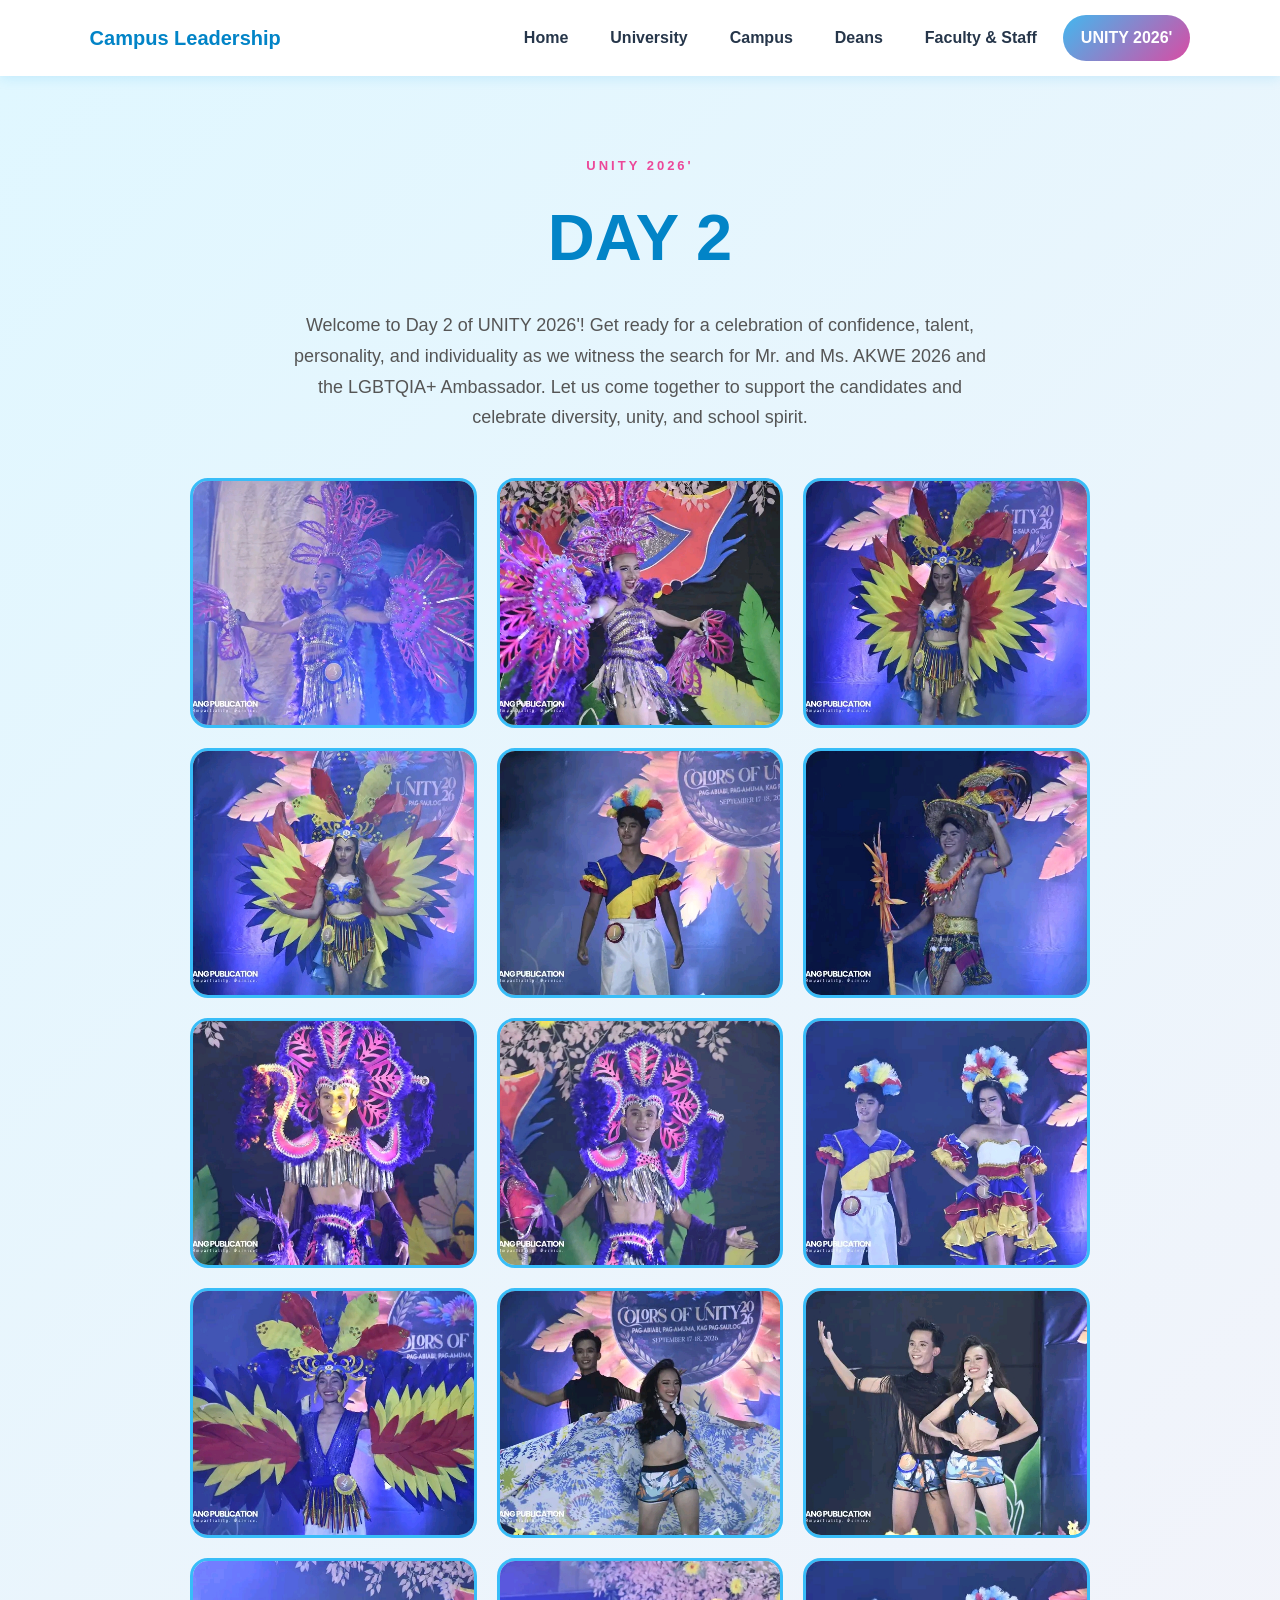
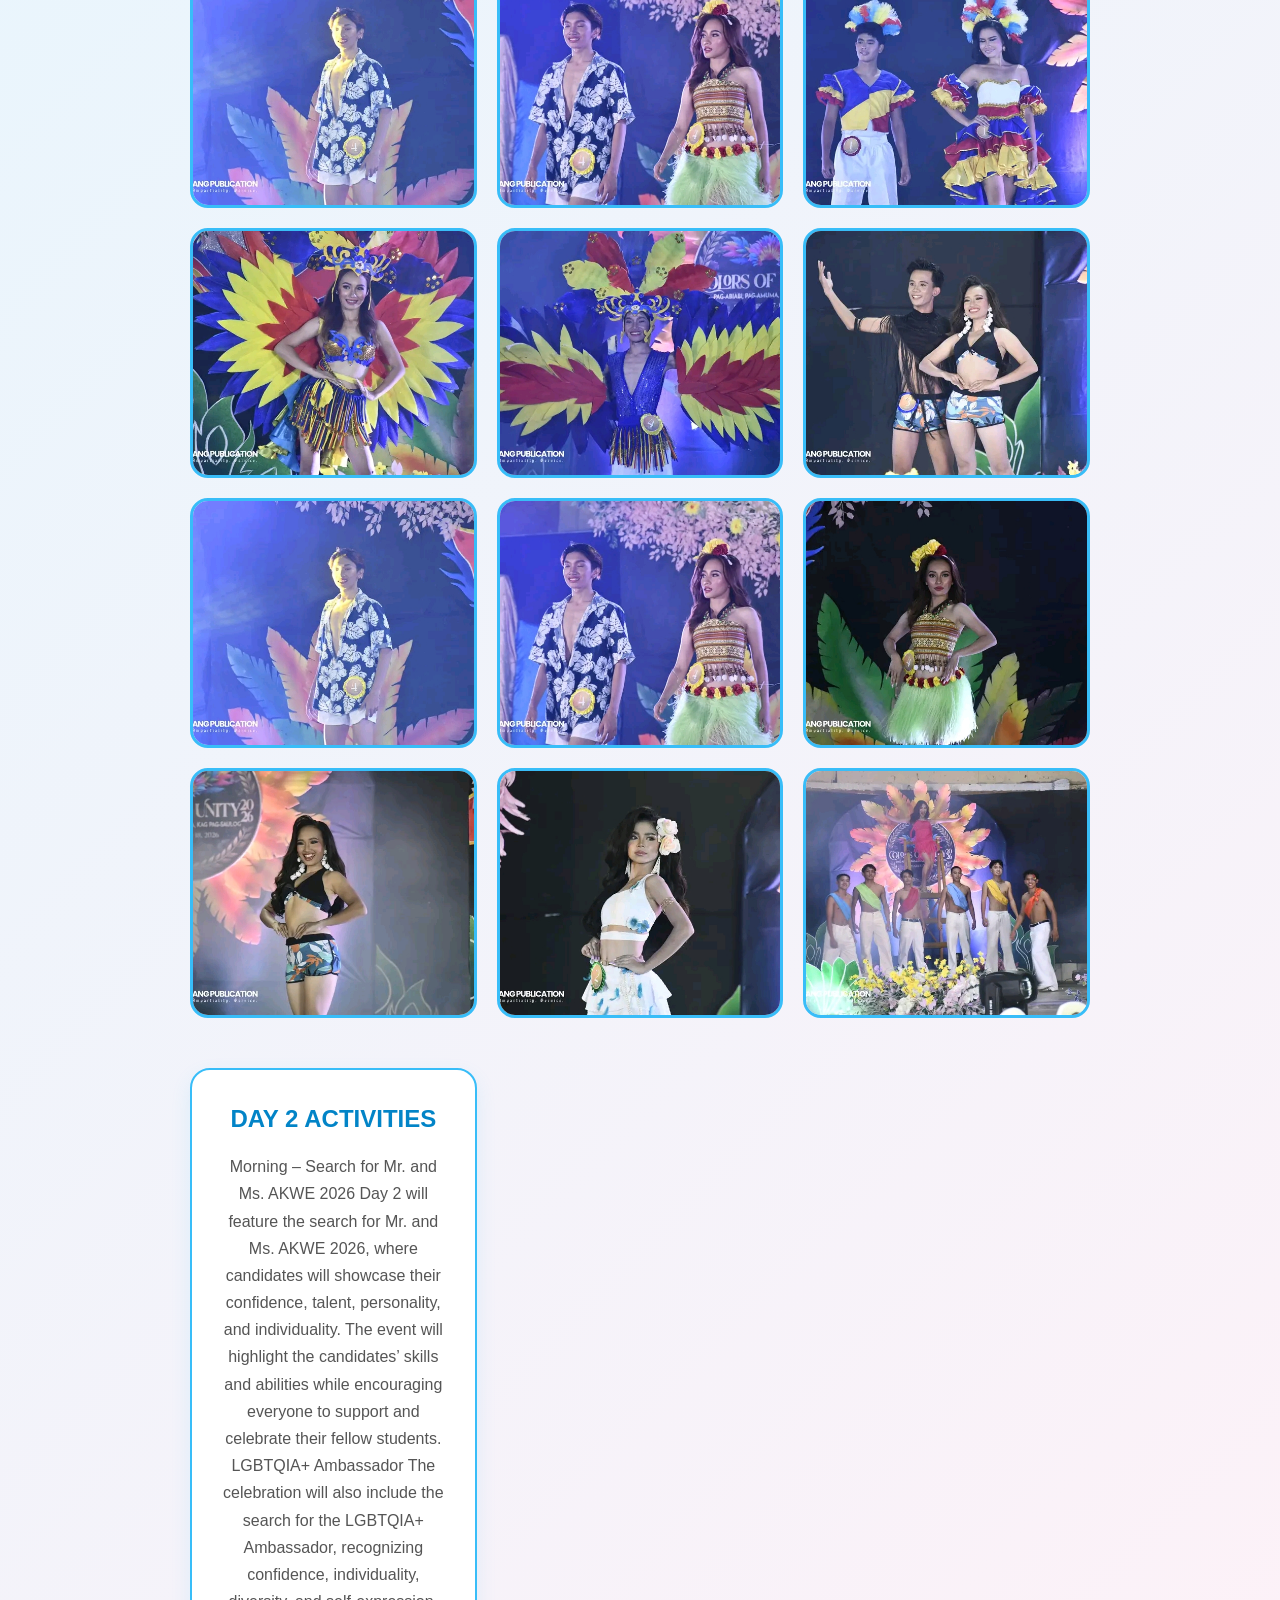
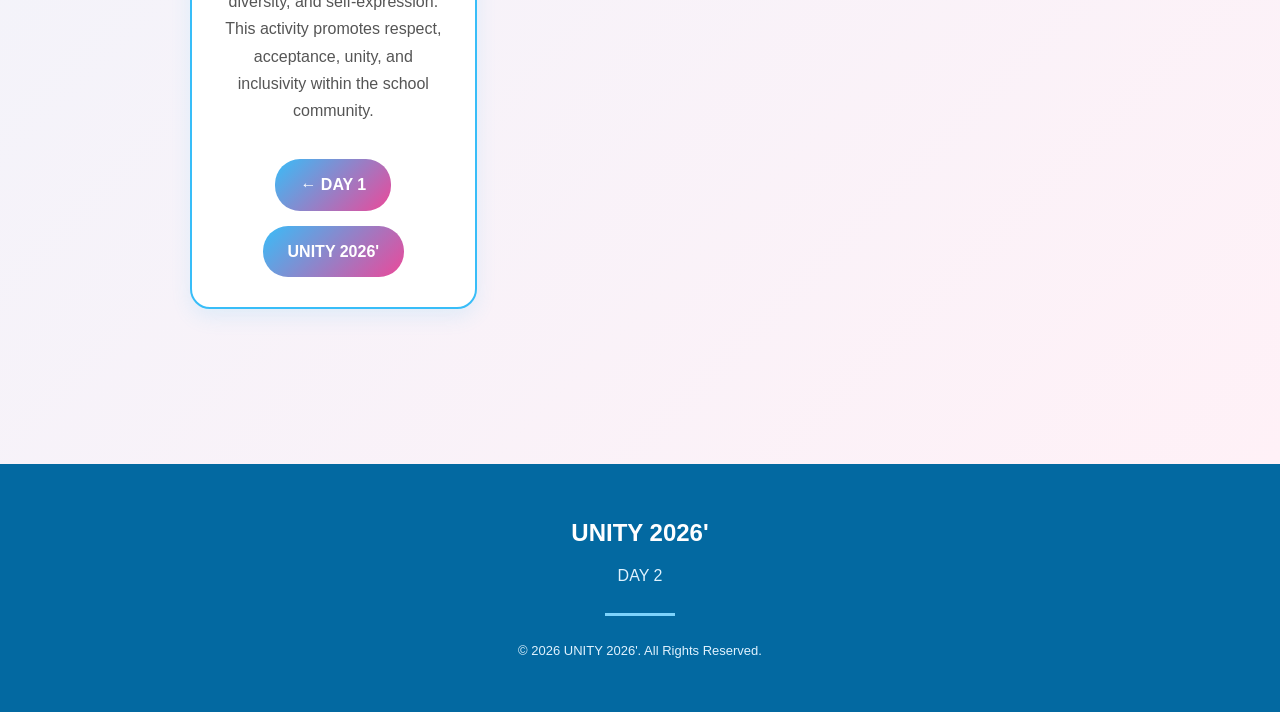
<file: day2.html>
<!DOCTYPE html>
<html lang="en">

<head>

    <meta charset="UTF-8">

    <meta name="viewport"
          content="width=device-width, initial-scale=1.0">

    <title>UNITY 2026' - Day 2</title>

    <link rel="stylesheet" href="style.css">

</head>


<body>


    <!-- ================= NAVIGATION ================= -->

    <nav class="navbar">

        <div class="logo">

            <h2>Campus Leadership</h2>

        </div>


        <ul class="nav-links">

            <li>
                <a href="index.html#home">
                    Home
                </a>
            </li>

            <li>
                <a href="index.html#university">
                    University
                </a>
            </li>

            <li>
                <a href="index.html#campus">
                    Campus
                </a>
            </li>

            <li>
                <a href="index.html#deans">
                    Deans
                </a>
            </li>

            <li>
                <a href="index.html#faculty">
                    Faculty & Staff
                </a>
            </li>

            <li>
                <a href="unity.html" class="unity-link">
                    UNITY 2026'
                </a>
            </li>

        </ul>

    </nav>



    <!-- ================= DAY 2 ================= -->

    <main>

        <section class="day-page">

            <div class="day-content">

                <p class="unity-label">
                    UNITY 2026'
                </p>

                <h1>
                    DAY 2
                </h1>

                <p class="day-description">
             Welcome to Day 2 of UNITY 2026'! Get ready for a celebration
                of confidence, talent, personality, and individuality as we
                witness the search for Mr. and Ms. AKWE 2026 and the
                LGBTQIA+ Ambassador. Let us come together to support the
                candidates and celebrate diversity, unity, and school spirit.
                            </p>



                <!-- ================= DAY 2 PICTURES ================= -->

                <div class="day-gallery">
            
                    <img src="day2-1.jpg"
                     alt="UNITY 2026 Day 2">
                    <img src="day2-2.jpg"
                     alt="UNITY 2026 Day 2">
                    <img src="day2-3.jpg" 
                    alt="UNITY 2026 Day 2">
                    <img src="day2-4.jpg"
                     alt="UNITY 2026 Day 2">
                    <img src="day2-5.jpg" 
                    alt="UNITY 2026 Day 2">
                    <img src="day2-6.jpg"
                     alt="UNITY 2026 Day 2">
                    <img src="day2-7.jpg" 
                    alt="UNITY 2026 Day 2">
                    <img src="day2-8.jpg"
                     alt="UNITY 2026 Day 2">
                    <img src="day2-9.jpg" 
                    alt="UNITY 2026 Day 2">
                    <img src="day2-10.jpg" 
                    alt="UNITY 2026 Day 2">
                    <img src="day2-11.jpg"
                     alt="UNITY 2026 Day 2">
                    <img src="day2-12.jpg"
                     alt="UNITY 2026 Day 2">
                    <img src="day2-13.jpg" 
                    alt="UNITY 2026 Day 2">
                    <img src="day2-14.jpg" 
                    alt="UNITY 2026 Day 2">
                    <img src="day2-15.jpg" 
                    alt="UNITY 2026 Day 2">
                    <img src="day2-16.jpg" 
                    alt="UNITY 2026 Day 2">
                    <img src="day2-17.jpg"
                     alt="UNITY 2026 Day 2">
                    <img src="day2-18.jpg"
                    alt="UNITY 2026 Day 2">
                    <img src="day2-19.jpg" 
                    alt="UNITY 2026 Day 2">
                    <img src="day2-20.jpg" 
                    alt="UNITY 2026 Day 2">
                    <img src="day2-21.jpg" 
                    alt="UNITY 2026 Day 2">
                    <img src="day2-22.jpg" 
                    alt="UNITY 2026 Day 2">
                    <img src="day2-23.jpg"
                          alt="UNITY 2026 Day 2">
                    <img src="day2-24.jpg"
                </div>



                <!-- ================= DAY 2 INFORMATION ================= -->

                <div class="day-information">

                    <h2>
                        DAY 2 ACTIVITIES
                    </h2>

                    <p>
Morning – Search for Mr. and Ms. AKWE 2026
Day 2 will feature the search for Mr. and Ms. AKWE 2026, where candidates will showcase their confidence, talent, personality, and individuality. The event will highlight the candidates’ skills and abilities while encouraging everyone to support and celebrate their fellow students.

LGBTQIA+ Ambassador
The celebration will also include the search for the LGBTQIA+ Ambassador, recognizing confidence, individuality, diversity, and self-expression. This activity promotes respect, acceptance, unity, and inclusivity within the school community.
                    </p>



                <!-- ================= DAY NAVIGATION ================= -->

                <div class="day-navigation">

                    <a href="day1.html"
                       class="back-button">

                        ← DAY 1

                    </a>


                    <a href="unity.html"
                       class="next-button">

                        UNITY 2026'

                    </a>

                </div>

            </div>

        </section>

    </main>



    <!-- ================= FOOTER ================= -->

    <footer>

        <div class="footer-content">

            <h2>
                UNITY 2026'
            </h2>

            <p>
                DAY 2
            </p>

            <div class="footer-line"></div>

            <p class="copyright">
                © 2026 UNITY 2026'. All Rights Reserved.
            </p>

        </div>

    </footer>


    <script src="script.js"></script>

</body>

</html>
</file>
<file: style.css>
/* =========================
   RESET
========================= */

* {
    margin: 0;
    padding: 0;
    box-sizing: border-box;
}

html {
    scroll-behavior: smooth;
}

body {
    font-family: Arial, Helvetica, sans-serif;
    background: #f0f9ff;
    color: #334155;
    line-height: 1.6;
}


/* =========================
   NAVIGATION
========================= */

.navbar {
    position: sticky;
    top: 0;
    z-index: 1000;

    display: flex;
    justify-content: space-between;
    align-items: center;

    padding: 15px 7%;

    background: white;

    box-shadow: 0 2px 12px rgba(14, 165, 233, 0.15);
}

.logo {
    display: flex;
    align-items: center;
    gap: 10px;
}

.logo span {
    display: flex;
    justify-content: center;
    align-items: center;

    width: 45px;
    height: 45px;

    background: #0ea5e9;
    color: white;

    border-radius: 10px;

    font-weight: bold;
}

.logo h2 {
    font-size: 20px;
    color: #0284c7;
}

.nav-links {
    display: flex;
    list-style: none;
    gap: 28px;
}

.nav-links a {
    text-decoration: none;
    color: #334155;
    font-weight: 600;

    transition: 0.3s;
}

.nav-links a:hover {
    color: #0284c7;
}


/* =========================
   HERO
========================= */

.hero {
    min-height: 600px;

    display: flex;
    justify-content: center;
    align-items: center;

    text-align: center;

    padding: 80px 20px;

    background:
        linear-gradient(
            135deg,
            #0284c7,
            #38bdf8
        );
}

.hero-content {
    max-width: 850px;
    color: white;
}

.welcome {
    letter-spacing: 3px;
    font-size: 14px;
    font-weight: bold;

    margin-bottom: 15px;
}

.hero h1 {
    font-size: 58px;
    line-height: 1.1;

    margin-bottom: 25px;
}

.hero h1 span {
    color: #e0f2fe;
}

.hero-content > p:not(.welcome) {
    max-width: 700px;
    margin: auto;

    font-size: 18px;
}

.hero-button {
    display: inline-block;

    margin-top: 30px;

    padding: 13px 28px;

    background: white;
    color: #0284c7;

    text-decoration: none;

    border-radius: 30px;

    font-weight: bold;

    transition: 0.3s;
}

.hero-button:hover {
    background: #e0f2fe;
    transform: translateY(-3px);
}


/* =========================
   SECTIONS
========================= */

.section {
    padding: 90px 7%;
}

.light-section {
    background: #e0f2fe;
}

.section-heading {
    text-align: center;

    max-width: 750px;

    margin: 0 auto 50px;
}

.small-title {
    color: #0284c7;

    font-size: 13px;

    font-weight: bold;

    letter-spacing: 2px;

    margin-bottom: 8px;
}

.section-heading h2 {
    color: #0284c7;

    font-size: 38px;

    margin-bottom: 10px;
}

.section-heading > p:last-child {
    color: #64748b;
}


/* =========================
   PRESIDENT
========================= */

.president-card {
    max-width: 850px;

    margin: auto;

    display: flex;
    align-items: center;

    gap: 50px;

    padding: 45px;

    background: white;

    border-radius: 20px;

    box-shadow: 0 10px 35px rgba(14, 165, 233, 0.15);
}

.profile-image img {
    width: 240px;
    height: 240px;

    object-fit: cover;

    border-radius: 50%;

    border: 7px solid #38bdf8;
}

.profile-info {
    flex: 1;
}

.position {
    color: #0284c7;

    font-size: 12px;

    font-weight: bold;

    letter-spacing: 1.5px;
}

.profile-info h3 {
    color: #0284c7;

    font-size: 30px;

    margin: 8px 0 2px;
}

.profile-info p {
    color: #64748b;
}

.profile-line {
    width: 60px;
    height: 4px;

    margin: 18px 0;

    background: #38bdf8;

    border-radius: 5px;
}

.description {
    font-size: 15px;
}


/* =========================
   PROFILE GRID
========================= */

.profile-grid {
    max-width: 1100px;

    margin: auto;

    display: grid;

    grid-template-columns:
        repeat(auto-fit, minmax(280px, 1fr));

    gap: 30px;
}

.profile-card {
    background: white;

    border-radius: 18px;

    overflow: hidden;

    box-shadow:
        0 8px 25px rgba(14, 165, 233, 0.12);

    transition: 0.3s;
}

.profile-card:hover {
    transform: translateY(-8px);

    box-shadow:
        0 15px 35px rgba(14, 165, 233, 0.22);
}

.card-image {
    padding: 30px 20px 15px;

    text-align: center;
}

.card-image img {
    width: 180px;
    height: 180px;

    object-fit: cover;

    border-radius: 50%;

    border: 5px solid #38bdf8;
}

.card-content {
    padding: 20px 25px 30px;

    text-align: center;
}

.card-content h3 {
    color: #0284c7;

    font-size: 20px;

    margin: 7px 0;
}

.card-content p {
    color: #64748b;

    font-size: 14px;
}


/* =========================
   FACULTY
========================= */

.people-grid {
    max-width: 1100px;

    margin: auto;

    display: grid;

    grid-template-columns:
        repeat(auto-fit, minmax(220px, 1fr));

    gap: 25px;
}

.person-card {
    background: white;

    text-align: center;

    padding: 25px 18px;

    border-radius: 16px;

    box-shadow:
        0 6px 20px rgba(14, 165, 233, 0.10);

    transition: 0.3s;
}

.person-card:hover {
    transform: translateY(-6px);

    box-shadow:
        0 12px 25px rgba(14, 165, 233, 0.18);
}

.person-card img {
    width: 145px;
    height: 145px;

    object-fit: cover;

    border-radius: 50%;

    border: 4px solid #38bdf8;

    margin-bottom: 15px;
}

.person-card h3 {
    color: #0284c7;

    font-size: 17px;

    margin-bottom: 5px;
}

.person-card p {
    color: #64748b;

    font-size: 14px;
}


/* =========================
   STAFF
========================= */

.staff-heading {
    text-align: center;

    margin: 70px 0 30px;
}

.staff-heading h2 {
    color: #0284c7;

    font-size: 30px;
}

.staff-grid {
    max-width: 650px;
}


/* =========================
   FOOTER
========================= */

footer {
    background: #0369a1;

    color: white;

    text-align: center;

    padding: 50px 20px;
}

.footer-content {
    max-width: 700px;

    margin: auto;
}

.footer-content h2 {
    margin-bottom: 10px;
}

.footer-content p {
    color: #e0f2fe;
}

.footer-line {
    width: 70px;
    height: 3px;

    background: #7dd3fc;

    margin: 25px auto;
}

.copyright {
    font-size: 13px;
}


/* =========================
   RESPONSIVE
========================= */

@media (max-width: 850px) {

    .navbar {
        flex-direction: column;
        gap: 15px;
    }

    .nav-links {
        flex-wrap: wrap;
        justify-content: center;
        gap: 15px;
    }

    .hero h1 {
        font-size: 45px;
    }

    .president-card {
        flex-direction: column;

        text-align: center;
    }

    .profile-line {
        margin: 18px auto;
    }
}


@media (max-width: 600px) {

    .logo h2 {
        font-size: 17px;
    }

    .nav-links {
        font-size: 13px;
    }

    .hero {
        min-height: 500px;
    }

    .hero h1 {
        font-size: 36px;
    }

    .hero-content > p:not(.welcome) {
        font-size: 15px;
    }

    .section {
        padding: 60px 5%;
    }

    .section-heading h2 {
        font-size: 30px;
    }

    .president-card {
        padding: 30px 20px;
    }

    .profile-image img {
        width: 190px;
        height: 190px;
    }

    .profile-info h3 {
        font-size: 25px;
    }
}
/* =========================================
   UNITY 2026 NAVIGATION
========================================= */

.unity-link {
    background: linear-gradient(135deg, #38bdf8, #ec4899);
    color: white !important;
    padding: 8px 16px;
    border-radius: 20px;
    font-weight: bold;
    transition: 0.3s ease;
}

.unity-link:hover {
    transform: translateY(-2px);
    box-shadow: 0 5px 15px rgba(236, 72, 153, 0.30);
}


/* =========================================
   UNITY 2026 PAGE
========================================= */

.unity-page {
    min-height: 75vh;
    padding: 80px 30px;
    text-align: center;

    background:
        linear-gradient(
            135deg,
            #e0f7ff,
            #fff1f7
        );
}

.unity-content {
    max-width: 1000px;
    margin: auto;
}

.unity-content h1 {
    font-size: 65px;
    color: #0284c7;
    margin-bottom: 20px;
}

.unity-label {
    font-size: 13px;
    letter-spacing: 3px;
    font-weight: bold;
    color: #ec4899;
    margin-bottom: 10px;
}

.unity-description {
    max-width: 700px;
    margin: auto;

    font-size: 18px;
    line-height: 1.7;

    color: #555;
}


/* =========================================
   UNITY PICTURES
========================================= */

.unity-gallery {
    display: grid;

    grid-template-columns:
        repeat(3, 1fr);

    gap: 20px;

    max-width: 900px;

    margin: 45px auto;
}

.unity-gallery img {
    width: 100%;
    height: 250px;

    object-fit: cover;

    border-radius: 18px;

    border: 3px solid #38bdf8;

    transition: 0.3s ease;
}

.unity-gallery img:hover {
    transform: scale(1.03);
    border-color: #ec4899;
}


/* =========================================
   DAY CHOICES
========================================= */

.choose-day {
    color: #0284c7;
    margin-top: 35px;
    margin-bottom: 20px;
}

.unity-days {
    display: flex;

    justify-content: center;

    align-items: center;

    gap: 20px;

    margin-top: 25px;
}

.day-button {
    display: inline-block;

    text-decoration: none;

    color: white;

    background:
        linear-gradient(
            135deg,
            #38bdf8,
            #ec4899
        );

    padding: 15px 45px;

    border-radius: 30px;

    font-weight: bold;

    transition: 0.3s ease;
}

.day-button:hover {
    transform: translateY(-5px);

    box-shadow:
        0 10px 25px
        rgba(236, 72, 153, 0.25);
}


/* =========================================
   DAY 1 / DAY 2 PAGES
========================================= */

.day-page {
    min-height: 75vh;

    padding: 80px 30px;

    text-align: center;

    background:
        linear-gradient(
            135deg,
            #e0f7ff,
            #fff1f7
        );
}

.day-content {
    max-width: 1000px;
    margin: auto;
}

.day-content h1 {
    font-size: 65px;

    color: #0284c7;

    margin-bottom: 20px;
}

.day-description {
    max-width: 700px;

    margin: auto;

    color: #555;

    font-size: 18px;

    line-height: 1.7;
}


/* =========================================
   DAY PICTURES
========================================= */

.day-gallery {
    display: grid;

    grid-template-columns:
        repeat(3, 1fr);

    gap: 20px;

    max-width: 900px;

    margin: 45px auto;
}

.day-gallery img {
    width: 100%;

    height: 250px;

    object-fit: cover;

    border-radius: 18px;

    border: 3px solid #38bdf8;

    transition: 0.3s ease;
}

.day-gallery img:hover {
    transform: scale(1.03);

    border-color: #ec4899;
}


/* =========================================
   DAY INFORMATION
========================================= */

.day-information {
    max-width: 800px;

    margin: 30px auto;

    padding: 30px;

    background: white;

    border-radius: 20px;

    border: 2px solid #38bdf8;

    box-shadow:
        0 8px 20px
        rgba(56, 189, 248, 0.12);
}

.day-information h2 {
    color: #0284c7;

    margin-bottom: 15px;
}

.day-information p {
    color: #555;

    line-height: 1.7;
}


/* =========================================
   DAY NAVIGATION
========================================= */

.day-navigation {
    display: flex;

    justify-content: center;

    align-items: center;

    gap: 15px;

    margin-top: 35px;

    flex-wrap: wrap;
}

.back-button,
.next-button {
    display: inline-block;

    text-decoration: none;

    color: white;

    background:
        linear-gradient(
            135deg,
            #38bdf8,
            #ec4899
        );

    padding: 13px 25px;

    border-radius: 25px;

    font-weight: bold;

    transition: 0.3s ease;
}

.back-button:hover,
.next-button:hover {
    transform: translateY(-3px);

    box-shadow:
        0 8px 20px
        rgba(236, 72, 153, 0.25);
}


/* =========================================
   MOBILE
========================================= */

@media (max-width: 768px) {

    .unity-content h1,
    .day-content h1 {
        font-size: 45px;
    }

    .unity-page,
    .day-page {
        padding: 60px 20px;
    }

    .unity-days {
        flex-direction: column;
    }

    .day-button {
        width: 180px;
    }

    .unity-gallery,
    .day-gallery {
        grid-template-columns: 1fr;
    }

    .day-navigation {
        flex-direction: column;
    }

}
/* =========================================
   UNIFORM NAVIGATION - UNITY 2026 STYLE
   ========================================= */

.navbar {
    display: flex;
    justify-content: space-between;
    align-items: center;
    padding: 15px 7%;
    background: white;
    position: sticky;
    top: 0;
    z-index: 1000;
}

/* Logo */
.logo {
    display: flex;
    align-items: center;
    gap: 10px;
}

.logo-box {
    background: #16a9e0;
    color: white;
    padding: 10px 12px;
    border-radius: 10px;
    font-weight: bold;
}

.logo-text {
    color: #0786c5;
    font-size: 20px;
    font-weight: bold;
}

/* Navigation */
.nav-links {
    display: flex;
    align-items: center;
    gap: 10px;
    list-style: none;
    margin: 0;
    padding: 0;
}

.nav-links li a {
    display: inline-block;
    text-decoration: none;
    color: #26364a;
    font-weight: 600;
    padding: 10px 16px;
    border-radius: 25px;
    transition: 0.3s ease;
}

/* Hover - same gradient style */
.nav-links li a:hover {
    background: linear-gradient(135deg, #42b8ef, #d84ca4);
    color: white;
    transform: translateY(-2px);
}

/* UNITY 2026 button */
.nav-links .unity-link {
    background: linear-gradient(135deg, #42b8ef, #d84ca4);
    color: white;
    font-weight: bold;
    padding: 10px 18px;
    border-radius: 25px;
}

/* UNITY hover */
.nav-links .unity-link:hover {
    background: linear-gradient(135deg, #319fd6, #c83b91);
    color: white;
    transform: translateY(-2px);
}
/* =========================================
   STREET DANCE & FIELD DEMO PAGE
   ========================================= */

.streetdance-page {
    min-height: calc(100vh - 80px);
    padding: 75px 7% 90px;

    background:
        linear-gradient(
            120deg,
            #e2f7ff 0%,
            #f4f5fc 50%,
            #fff0f8 100%
        );
}

.streetdance-content {
    max-width: 1100px;
    margin: auto;
    text-align: center;
}


/* UNITY LABEL */

.streetdance-content .unity-label {
    color: #e72d91;
    font-size: 13px;
    font-weight: bold;
    letter-spacing: 4px;
    margin-bottom: 25px;
}


/* MAIN TITLE */

.streetdance-content h1 {
    color: #0786c5;
    font-size: 48px;
    line-height: 1.15;
    margin-bottom: 25px;
}


/* DESCRIPTION */

.streetdance-description {
    max-width: 720px;
    margin: 0 auto 55px;

    color: #40546a;
    font-size: 17px;
    line-height: 1.7;
}


/* INTRO CARD */

.streetdance-intro {
    background: white;

    border: 2px solid #28b5f2;
    border-radius: 22px;

    padding: 30px 35px;
    margin: 0 auto 45px;

    max-width: 850px;

    box-shadow: 0 10px 30px rgba(50, 130, 180, 0.12);
}

.streetdance-intro h2 {
    color: #0786c5;
    font-size: 24px;
    margin-bottom: 12px;
}

.streetdance-intro p {
    color: #53677a;
    line-height: 1.6;
    margin: 0;
}


/* DEPARTMENT GRID */

.department-grid {
    display: grid;

    grid-template-columns:
        repeat(2, 1fr);

    gap: 28px;

    margin-top: 30px;
}


/* DEPARTMENT CARD */

.department-card {
    background: white;

    border-radius: 22px;

    padding: 25px;

    border: 2px solid #d9eaf3;

    box-shadow:
        0 10px 25px rgba(0, 0, 0, 0.08);

    transition: 0.3s ease;
}

.department-card:hover {
    transform: translateY(-7px);

    border-color: #36b6ee;

    box-shadow:
        0 15px 35px rgba(30, 150, 210, 0.15);
}


/* PHOTO PLACEHOLDER */

.department-photo {
    height: 230px;

    display: flex;
    align-items: center;
    justify-content: center;

    border-radius: 16px;

    margin-bottom: 20px;

    background:
        linear-gradient(
            135deg,
            #42b8ef,
            #d84ca4
        );

    color: white;

    font-size: 32px;
    font-weight: bold;
}


/* DEPARTMENT TITLE */

.department-card h2 {
    color: #0786c5;

    font-size: 25px;

    margin: 10px 0;
}


/* DEPARTMENT DESCRIPTION */

.department-card p {
    color: #596b7c;

    font-size: 14px;

    min-height: 45px;

    line-height: 1.5;
}


/* PERFORMANCE BUTTON */

.performance-button {
    display: inline-block;

    margin-top: 15px;

    padding: 11px 20px;

    border-radius: 25px;

    background:
        linear-gradient(
            135deg,
            #42b8ef,
            #d84ca4
        );

    color: white;

    text-decoration: none;

    font-size: 13px;

    font-weight: bold;

    transition: 0.3s ease;
}

.performance-button:hover {
    transform: translateY(-2px);

    background:
        linear-gradient(
            135deg,
            #319fd6,
            #c83b91
        );
}


/* PAGE NAVIGATION */

.streetdance-content .day-navigation {
    margin-top: 55px;
}


/* MOBILE */

@media (max-width: 768px) {

    .navbar {
        flex-direction: column;
        gap: 15px;
    }

    .nav-links {
        flex-wrap: wrap;
        justify-content: center;
    }

    .streetdance-page {
        padding: 50px 5%;
    }

    .streetdance-content h1 {
        font-size: 34px;
    }

    .department-grid {
        grid-template-columns: 1fr;
    }

    .streetdance-description {
        font-size: 15px;
    }

}
.day-button {
    display: inline-block;
    margin-top: 20px;
    padding: 12px 24px;

    background: linear-gradient(135deg, #42b8ef, #d84ca4);

    color: white;
    text-decoration: none;

    font-weight: bold;
    border-radius: 25px;

    transition: 0.3s ease;
}

.day-button:hover {
    transform: translateY(-2px);

    background: linear-gradient(135deg, #319fd6, #c83b91);
}
/* =========================================
   FIX STREET DANCE PAGE
   ========================================= */

.streetdance-page {
    min-height: calc(100vh - 80px);
    padding: 70px 6% 90px;
    background: linear-gradient(
        120deg,
        #e2f7ff 0%,
        #f5f5fc 50%,
        #fff0f8 100%
    );
    box-sizing: border-box;
}

.streetdance-content {
    width: 100%;
    max-width: 1150px;
    margin: 0 auto;
    text-align: center;
    box-sizing: border-box;
}

/* TITLE */

.streetdance-content .unity-label {
    color: #e72d91;
    font-size: 13px;
    font-weight: bold;
    letter-spacing: 4px;
    margin: 0 0 18px;
}

.streetdance-content h1 {
    color: #0786c5;
    font-size: 42px;
    line-height: 1.2;
    margin: 0 0 22px;
}

.streetdance-description {
    max-width: 750px;
    margin: 0 auto 45px;
    color: #40546a;
    font-size: 16px;
    line-height: 1.7;
}


/* INTRODUCTION */

.streetdance-intro {
    width: 100%;
    max-width: 850px;
    margin: 0 auto 40px;
    padding: 28px 35px;
    background: white;
    border: 2px solid #24b5f2;
    border-radius: 20px;
    box-sizing: border-box;
    box-shadow: 0 8px 25px rgba(50, 130, 180, 0.10);
}

.streetdance-intro h2 {
    color: #0786c5;
    margin: 0 0 12px;
    font-size: 23px;
}

.streetdance-intro p {
    margin: 0;
    color: #53677a;
    line-height: 1.6;
}


/* =========================================
   DEPARTMENT GRID
   ========================================= */

.streetdance-page .department-grid {
    width: 100%;
    display: grid;
    grid-template-columns: repeat(2, minmax(0, 1fr));
    gap: 30px;
    margin: 0 auto;
}


/* =========================================
   DEPARTMENT CARD
   ========================================= */

.streetdance-page .department-card {
    width: 100%;
    min-width: 0;
    background: white;
    border: 2px solid #d9eaf3;
    border-radius: 20px;
    padding: 20px;
    box-sizing: border-box;
    overflow: hidden;

    box-shadow: 0 8px 25px rgba(0, 0, 0, 0.08);

    transition: 0.3s ease;
}

.streetdance-page .department-card:hover {
    transform: translateY(-5px);
    border-color: #35b7ee;
    box-shadow: 0 12px 30px rgba(30, 150, 210, 0.15);
}


/* =========================================
   DEPARTMENT IMAGE
   ========================================= */

.streetdance-page .department-photo {
    width: 100%;
    height: 230px;

    margin: 0 0 20px;

    border-radius: 15px;
    overflow: hidden;

    background: linear-gradient(
        135deg,
        #42b8ef,
        #d84ca4
    );

    display: flex;
    align-items: center;
    justify-content: center;

    box-sizing: border-box;
}

.streetdance-page .department-photo img {
    display: block;

    width: 100% !important;
    height: 100% !important;

    max-width: 100% !important;
    max-height: 100% !important;

    object-fit: cover;

    margin: 0 !important;
    padding: 0 !important;
}


/* PLACEHOLDER TEXT */

.streetdance-page .department-photo span {
    color: white;
    font-size: 30px;
    font-weight: bold;
}


/* =========================================
   DEPARTMENT NAME
   ========================================= */

.streetdance-page .department-card h2 {
    color: #0786c5;
    font-size: 24px;
    margin: 5px 0 8px;
}

.streetdance-page .department-card p {
    color: #657789;
    font-size: 14px;
    line-height: 1.5;
    min-height: 42px;
    margin: 0 0 15px;
}


/* =========================================
   VIDEO
   ========================================= */

.streetdance-page .performance-video {
    display: block;

    width: 100% !important;
    max-width: 100% !important;

    height: auto;

    max-height: 300px;

    margin: 15px 0 0;

    border-radius: 14px;

    background: #000;
}


/* =========================================
   PERFORMANCE BUTTON
   ========================================= */

.streetdance-page .performance-button {
    display: inline-block;

    margin-top: 15px;
    padding: 11px 20px;

    border-radius: 25px;

    background: linear-gradient(
        135deg,
        #42b8ef,
        #d84ca4
    );

    color: white;
    text-decoration: none;

    font-size: 13px;
    font-weight: bold;

    transition: 0.3s ease;
}

.streetdance-page .performance-button:hover {
    transform: translateY(-2px);

    background: linear-gradient(
        135deg,
        #319fd6,
        #c83b91
    );
}


/* =========================================
   BACK / NEXT BUTTONS
   ========================================= */

.streetdance-page .day-navigation {
    display: flex;
    justify-content: center;
    align-items: center;
    gap: 15px;

    margin-top: 50px;
}


/* =========================================
   MOBILE
   ========================================= */

@media (max-width: 768px) {

    .streetdance-page {
        padding: 50px 5%;
    }

    .streetdance-content h1 {
        font-size: 32px;
    }

    .streetdance-page .department-grid {
        grid-template-columns: 1fr;
    }

    .streetdance-page .department-photo {
        height: 220px;
    }

    .streetdance-intro {
        padding: 25px 20px;
    }
}
/* VIEW PERFORMANCE BUTTON */
.streetdance-page .performance-button {
    display: inline-block !important;

    margin-top: 18px;
    padding: 12px 25px;

    background: linear-gradient(
        135deg,
        #42b8ef,
        #d84ca4
    );

    color: white !important;
    text-decoration: none;

    font-size: 14px;
    font-weight: bold;

    border-radius: 25px;

    visibility: visible !important;
    opacity: 1 !important;

    cursor: pointer;

    transition: 0.3s ease;
}

.streetdance-page .performance-button:hover {
    transform: translateY(-2px);

    background: linear-gradient(
        135deg,
        #319fd6,
        #c83b91
    );
}
/* ================= DAY BUTTON FIX ================= */

.day-button {
    display: inline-block !important;
    visibility: visible !important;
    opacity: 1 !important;

    padding: 14px 28px;
    margin: 20px 0 35px;

    background: linear-gradient(135deg, #42b8ef, #d84ca4);
    color: white !important;

    text-decoration: none !important;
    font-size: 14px;
    font-weight: bold;

    border-radius: 30px;
    border: none;

    cursor: pointer;
    transition: 0.3s ease;

    position: relative;
    z-index: 10;
}

.day-button:hover {
    transform: translateY(-3px);
    background: linear-gradient(135deg, #319fd6, #c83b91);
    box-shadow: 0 8px 20px rgba(0, 0, 0, 0.15);
}
</file>
